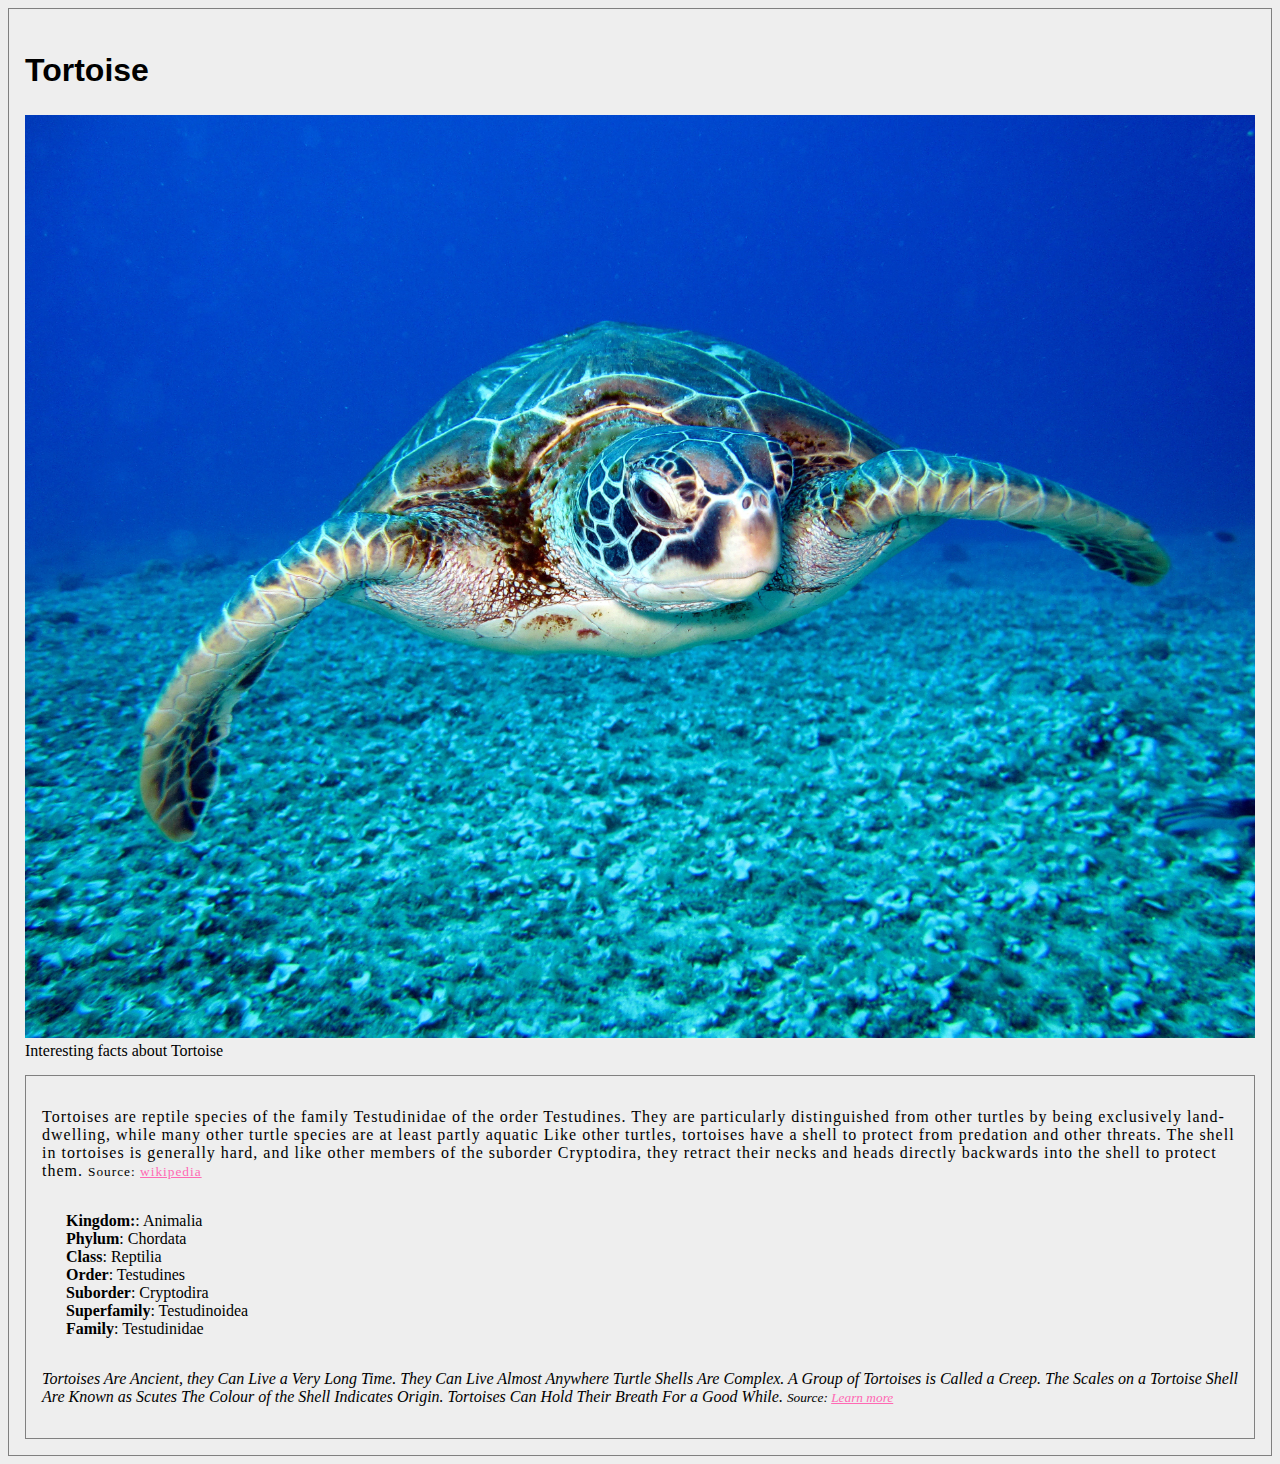
<file: animal-trading-cards/index.html>
<!DOCTYPE html>
<html lang="en">
<head>
	<meta charset="utf-8">
	<meta http-equiv="X-UA-Compatible" content="IE=edge">
	<meta name="viewport" content="width=device-width, initial-scale=1.0">
	<title>Animal Trading Cards</title>
	<link rel="stylesheet" href="styles.css">
</head>
<body>
	<div class="container"> 
		<!-- your favorite animal's name goes here -->
		<h2>Tortoise</h2>
		<!-- your favorite animal's image goes here -->
		<img src="images/sea-anime.jpg" alt="Tortoise">
		<caption>Interesting facts about Tortoise</caption>
		<div id="containt">
			<!-- your favorite animal's description fact goes here -->
			<p class="discription">Tortoises are reptile species of the family Testudinidae of the order Testudines.
				 They are particularly distinguished from other turtles by being 
				exclusively land-dwelling, while many other turtle species are at least partly aquatic
				Like other turtles, tortoises have a shell to protect from predation and other threats.
				 The shell in tortoises is generally hard, and like other members of the suborder Cryptodira,
				  they retract their necks and heads directly backwards into the shell to protect them. <small>Source: <a href="https://en.wikipedia.org/wiki/Tortoise">wikipedia</a></small>
			</p>
			<ul>
				<!-- your favorite animal's list items go here -->
				<li class="item1"><span>Kingdom:</span>: Animalia</li>
				<li class="item2"><span>Phylum</span>: 	Chordata</li>
				<li class="item3"><span>Class</span>: Reptilia</li>
				<li class="item4"><span>Order</span>: Testudines</li>
				<li class="item5"><span>Suborder</span>: Cryptodira</li>
				<li class="item5"><span>Superfamily</span>: Testudinoidea</li>
				<li class="item5"><span>Family</span>: Testudinidae</li>
			</ul>
			<!-- your favorite animal's interesting facts goes here -->
			<p class="facts">Tortoises Are Ancient, they Can Live a Very Long Time. They Can Live Almost Anywhere
				Turtle Shells Are Complex. A Group of Tortoises is Called a Creep. The Scales on a Tortoise Shell Are Known as Scutes
				The Colour of the Shell Indicates Origin. Tortoises Can Hold Their Breath For a Good While. <small>Source: <a href="https://www.animeddirect.co.uk/advice/fun-interesting-facts-tortoises-turtles/">Learn more</a></small>
			</p>
		</div>
	</div>
</body>
</html>
</file>
<file: animal-trading-cards/styles.css>
/* add your CSS here */
* {
  box-sizing: border-box;
}
body {
  background: #eeeeee;
}
.container {
  border: 1px solid grey;
  padding: 1rem;
}
div#containt {
  border: 1px solid grey;
  margin-top: 15px;
}
h2 {
  font-weight: bolder;
  font-size: 2rem;
  font-family: sans-serif;
}
img {
  width: 100%;
  height: auto;
}
li {
  list-style: none;
}
p.discription {
  letter-spacing: 1px;
  padding: 1rem;
}
p.facts {
  font-style: italic;
  padding: 1rem;
}
span {
  font-weight: bold;
}
a {
  color: rgb(255, 105, 180);
}
a:hover {
  color: rgb(109, 22, 73);
}
</file>
